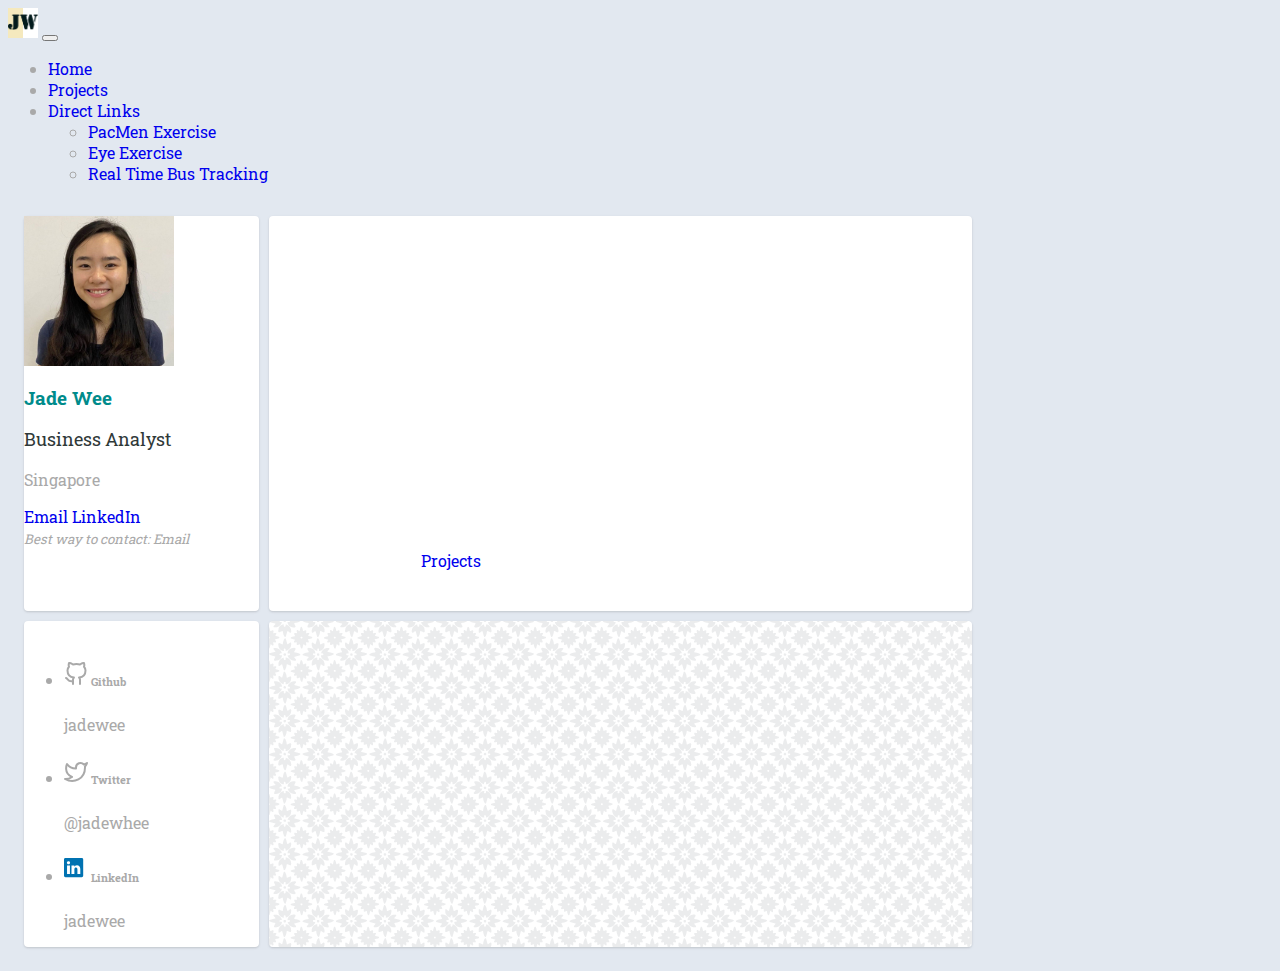
<file: index.html>
<!DOCTYPE html>
<html lang="en">
    <head>
        <meta charset="UTF-8">
        <title>Jade's Portfolio</title>
        <!-- add icon link -->
        <link rel = "icon" href ="images/logo.png" type = "image/x-icon" class="rounded-circle" width="150">
        <!-- BootStrap CSS -->
        <link href="https://cdn.jsdelivr.net/npm/bootstrap@5.1.3/dist/css/bootstrap.min.css" rel="stylesheet" integrity="sha384-1BmE4kWBq78iYhFldvKuhfTAU6auU8tT94WrHftjDbrCEXSU1oBoqyl2QvZ6jIW3" crossorigin="anonymous">
        <!-- Font CSS -->
        <link rel="preconnect" href="https://fonts.googleapis.com">
        <link rel="preconnect" href="https://fonts.gstatic.com" crossorigin><link href="https://fonts.googleapis.com/css2?family=Roboto+Slab&display=swap" rel="stylesheet">
        <!-- Custom styles for this template -->
        <link href="css/main.css" rel="stylesheet">
    </head>
    <body>
        <!-- Navigation bar -->
        <nav class="navbar navbar-expand-lg navbar-light bg-light">
            <div class="container-fluid">
                <a class="navbar-brand" href="#"></a>
                <img src="images/logo.png" style="display: inline-block;" class="rounded-circle" width="30">
                <button class="navbar-toggler" type="button" data-bs-toggle="collapse" data-bs-target="#navbarSupportedContent" aria-controls="navbarSupportedContent" aria-expanded="false" aria-label="Toggle navigation">
                    <span class="navbar-toggler-icon"></span>
                </button>
                <div class="collapse navbar-collapse" id="navbarSupportedContent">
                    <ul class="navbar-nav me-auto mb-2 mb-lg-0">
                        <li class="nav-item"><a class="nav-link active" aria-current="page" href="index.html">Home</a></li>
                        <li class="nav-item"><a class="nav-link" href="projects.html">Projects</a></li>
                        <li class="nav-item dropdown">
                            <a class="nav-link dropdown-toggle" href="#" id="navbarDropdown" role="button" data-bs-toggle="dropdown" aria-expanded="false">Direct Links</a>
                            <ul class="dropdown-menu" aria-labelledby="navbarDropdown">
                                <li><a class="dropdown-item" href="projects/pacmen.html" target="_blank" rel="noopener noreferrer">PacMen Exercise</a></li>
                                <li><a class="dropdown-item" href="projects/eyes.html" target="_blank" rel="noopener noreferrer">Eye Exercise</a></li>
                                <li><a class="dropdown-item" href="projects/maps.html" target="_blank" rel="noopener noreferrer">Real Time Bus Tracking</a></li>
                            </ul>
                        </li>
                    </ul>
                </div>
            </div>
        </nav>

        <!-- Website body -->
        <div class="container py-3">
            <header>
                <div class="header mx-auto text-center card-body">
                    <div class="profile-content">
                        <div class="card pt-4 pb-4 align-items-center text-center">
                            <img src="images/jade.jpg" alt="Jade" class="rounded-circle" width="150">
                            <div class="mt-3">
                                <h3>Jade Wee</h3>
                                <p class="role mb-1">Business Analyst</p>
                                <p class="text-muted">Singapore</p>
                                <a class="btn btn-primary" href="mailto:jadeweeee@gmail.com"  target="_blank" rel="noopener noreferrer" role="button">Email</a>
                                <!-- <a class="btn btn-outline-primary" href="https://github.com/jadewee"  target="_blank" rel="noopener noreferrer" role="button">GitHub</a> -->
                                <a class="btn btn-outline-primary" href="https://www.linkedin.com/in/jadewee/"  target="_blank" rel="noopener noreferrer" role="button">LinkedIn</a>
                            </div>
                            <div class="mt-3">
                                <small class="text-muted"><i>Best way to contact: Email</i></small>
                            </div>
                        </div>
                        <div class="card header-text">
                            <p class="text-secondary text-left">
                                Hi! My name is Jade and I’m currently a business analyst supporting the Ads business in the Go-To-Market Product Strategy & Operations team at Google. 
                                <br><br>I help streamline processes, drive business rigour and be the voice of APAC through product innovations to enable strong and sustainable growth.
                                <br>My day-to-day work includes automating business reporting, generating financial forecasts to provide insights for long term business planning and point analyses to help leadership make well informed decisions.
                                <br><br>I’m currently enrolled in a Professional Certificate on Full Stack Development with Mern and this site serves as a visual portfolio. I strive to be comfortable scripting in HTML, Javascript, CSS and ideally be able to build an end-to-end dashboard at the end of this course.
                                <br><br>Do check out my <a href="projects.html">Projects</a> page before you leave!
                            </p>
                        </div>
                        <div class="card pt-5 pb-5">
                            <ul class="list-group list-group-flush">
                                <li class="list-group-item d-flex justify-content-between align-items-center flex-wrap">
                                    <h6 class="mb-0"><svg xmlns="http://www.w3.org/2000/svg" width="24" height="24" viewBox="0 0 24 24" fill="none" stroke="currentColor" stroke-width="2" stroke-linecap="round" stroke-linejoin="round" class="feather feather-github mr-2 icon-inline"><path d="M9 19c-5 1.5-5-2.5-7-3m14 6v-3.87a3.37 3.37 0 0 0-.94-2.61c3.14-.35 6.44-1.54 6.44-7A5.44 5.44 0 0 0 20 4.77 5.07 5.07 0 0 0 19.91 1S18.73.65 16 2.48a13.38 13.38 0 0 0-7 0C6.27.65 5.09 1 5.09 1A5.07 5.07 0 0 0 5 4.77a5.44 5.44 0 0 0-1.5 3.78c0 5.42 3.3 6.61 6.44 7A3.37 3.37 0 0 0 9 18.13V22"></path></svg> Github</h6>
                                    <span class="text-secondary">jadewee</span>
                                </li>
                                <li class="list-group-item d-flex justify-content-between align-items-center flex-wrap">
                                    <h6 class="mb-0"><svg xmlns="http://www.w3.org/2000/svg" width="24" height="24" viewBox="0 0 24 24" fill="none" stroke="currentColor" stroke-width="2" stroke-linecap="round" stroke-linejoin="round" class="feather feather-twitter mr-2 icon-inline text-info"><path d="M23 3a10.9 10.9 0 0 1-3.14 1.53 4.48 4.48 0 0 0-7.86 3v1A10.66 10.66 0 0 1 3 4s-4 9 5 13a11.64 11.64 0 0 1-7 2c9 5 20 0 20-11.5a4.5 4.5 0 0 0-.08-.83A7.72 7.72 0 0 0 23 3z"></path></svg> Twitter</h6>
                                    <span class="text-secondary">@jadewhee</span>
                                </li>
                                <li class="list-group-item d-flex justify-content-between align-items-center flex-wrap">
                                    <h6 class="mb-0"><svg xmlns="http://www.w3.org/2000/svg" width="24" height="24" viewBox="0 0 20 20" fill="#0072b1" stroke="none" stroke-width="2" stroke-linecap="round" stroke-linejoin="round" class="bi bi-linkedin"><path d="M0 1.146C0 .513.526 0 1.175 0h13.65C15.474 0 16 .513 16 1.146v13.708c0 .633-.526 1.146-1.175 1.146H1.175C.526 16 0 15.487 0 14.854V1.146zm4.943 12.248V6.169H2.542v7.225h2.401zm-1.2-8.212c.837 0 1.358-.554 1.358-1.248-.015-.709-.52-1.248-1.342-1.248-.822 0-1.359.54-1.359 1.248 0 .694.521 1.248 1.327 1.248h.016zm4.908 8.212V9.359c0-.216.016-.432.08-.586.173-.431.568-.878 1.232-.878.869 0 1.216.662 1.216 1.634v3.865h2.401V9.25c0-2.22-1.184-3.252-2.764-3.252-1.274 0-1.845.7-2.165 1.193v.025h-.016a5.54 5.54 0 0 1 .016-.025V6.169h-2.4c.03.678 0 7.225 0 7.225h2.4z"/></svg> LinkedIn</h6>
                                    <span class="text-secondary">jadewee</span>
                                </li>
                            </ul>
                        </div>
                        <div class="card pt-5 pb-5 flower-card">
                            <div class="justify-content-center">
                                <iframe width="560" height="315" src="https://www.youtube.com/embed/T7bk5FUnyVM" title="YouTube video player" frameborder="0" allow="accelerometer; autoplay; clipboard-write; encrypted-media; gyroscope; picture-in-picture" allowfullscreen></iframe>
                            </div>
                        </div>
                    </div>
                </div>
            </header>

        <!-- JavaScript Bundle with Popper -->
        <script src="https://cdn.jsdelivr.net/npm/bootstrap@5.1.3/dist/js/bootstrap.bundle.min.js" integrity="sha384-ka7Sk0Gln4gmtz2MlQnikT1wXgYsOg+OMhuP+IlRH9sENBO0LRn5q+8nbTov4+1p" crossorigin="anonymous"></script>
        
    </body>
</html>
</file>
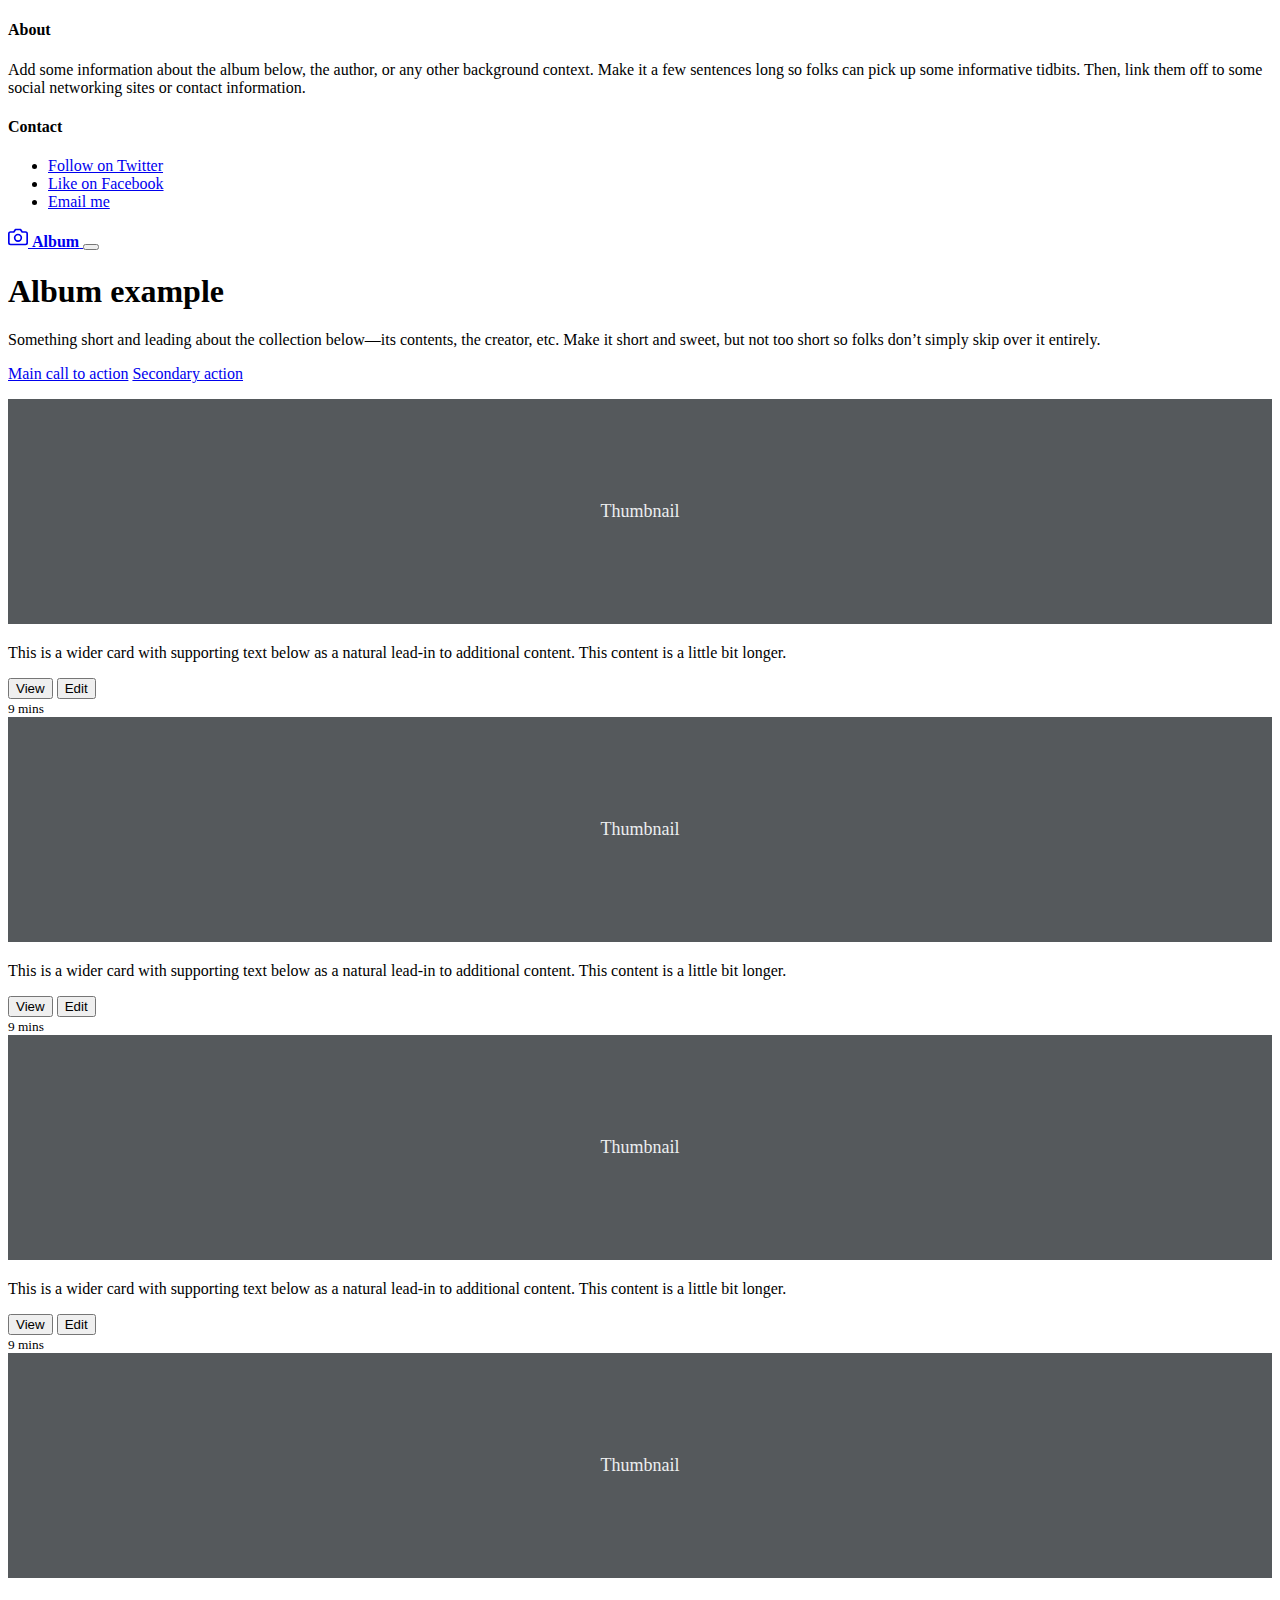
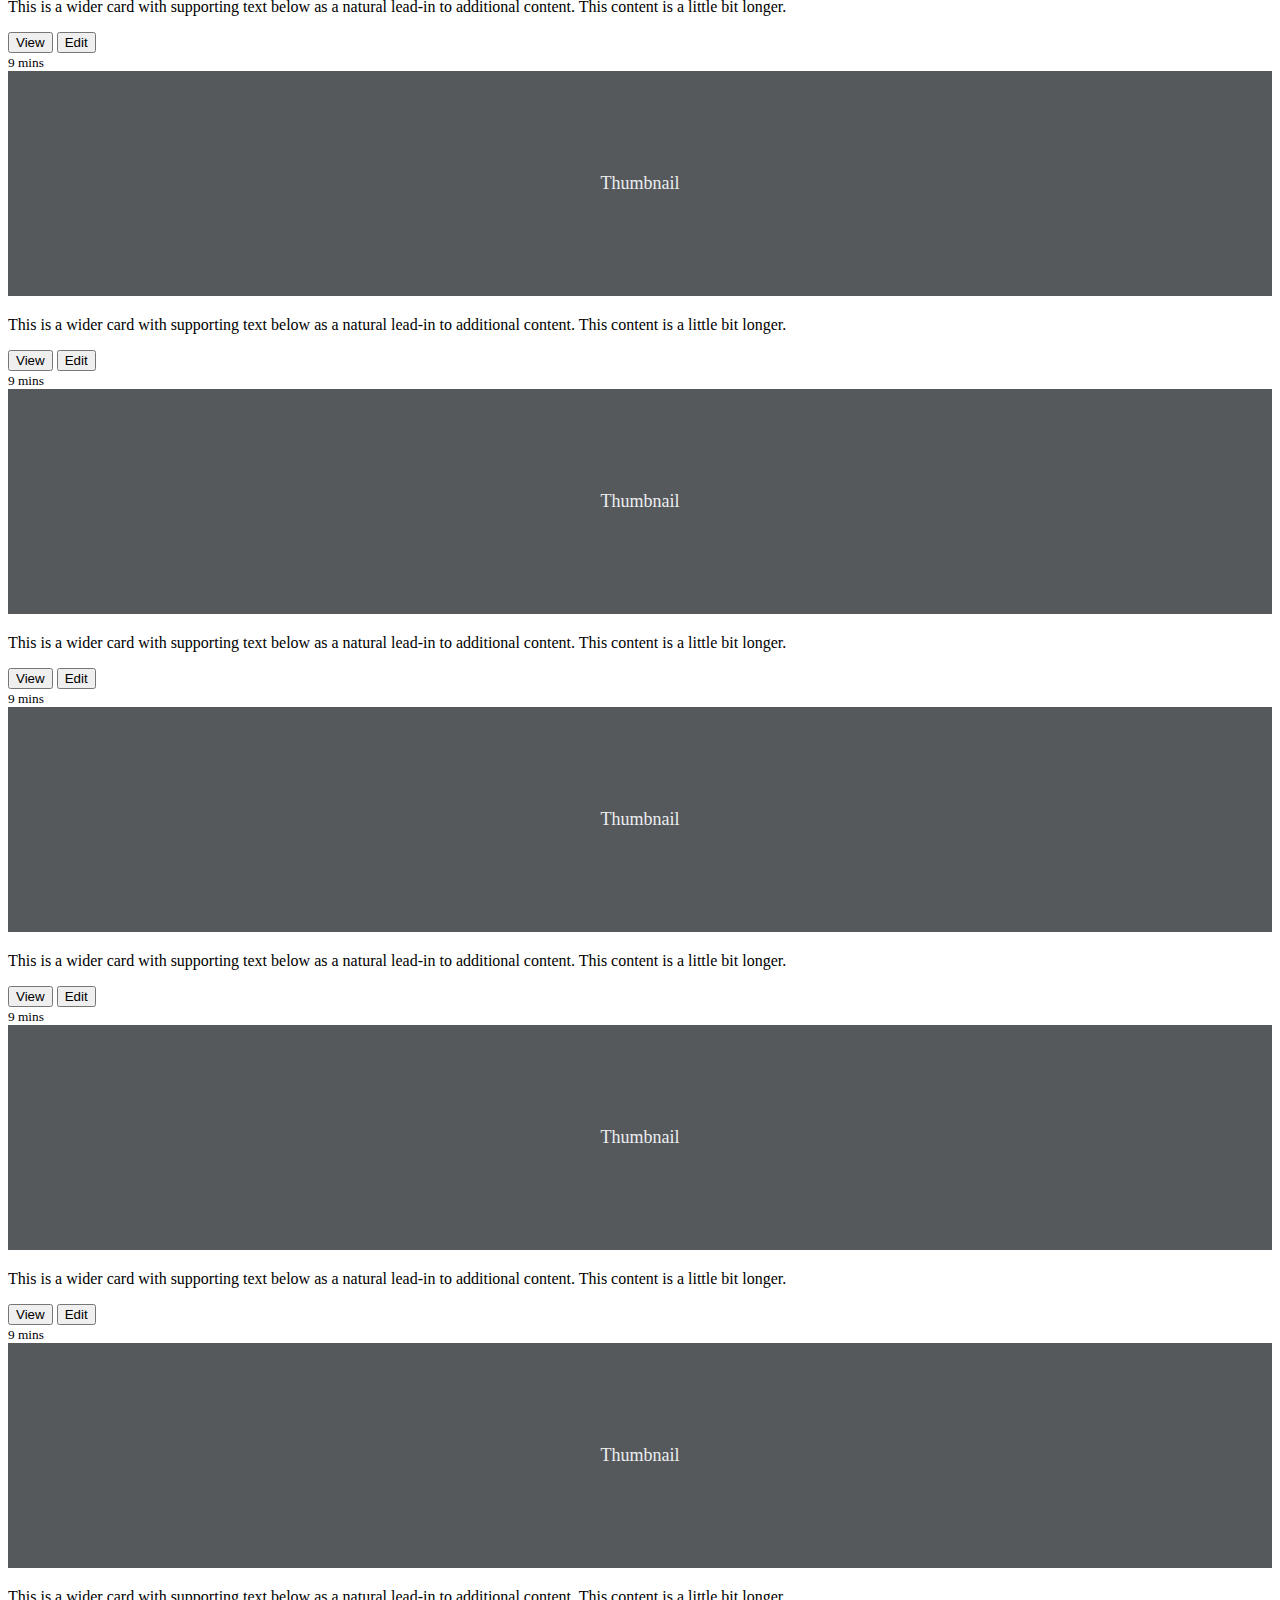
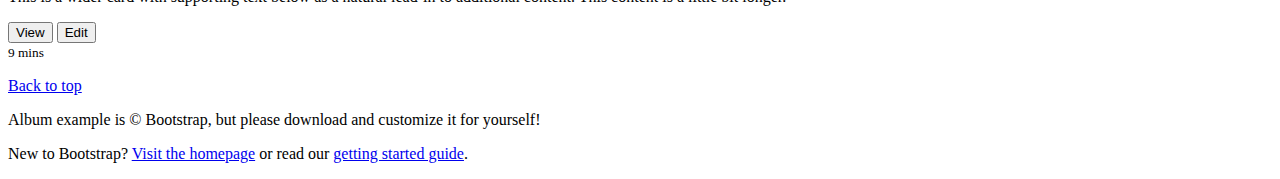
<file: index_v3.html>
<!doctype html>
<html lang="en">
  <head>
    <meta charset="utf-8">
    <meta name="viewport" content="width=device-width, initial-scale=1">
    <meta name="description" content="">
    <meta name="author" content="Jade Wee's Portfolio">
    <meta name="generator" content="Hugo 0.88.1">
    <title>Jade Wee's Portfolio</title>

    <link rel="canonical" href="https://getbootstrap.com/docs/5.1/examples/album/">

    

    <!-- Bootstrap core CSS -->
<!-- <link href="../assets/dist/css/bootstrap.min.css" rel="stylesheet"> -->
<!-- <link rel="stylesheet" href="https://cdn.jsdelivr.net/npm/bootstrap@4.3.1/dist/css/bootstrap.min.css" integrity="sha384-ggOyR0iXCbMQv3Xipma34MD+dH/1fQ784/j6cY/iJTQUOhcWr7x9JvoRxT2MZw1T" crossorigin="anonymous"> -->
<link href="https://cdn.jsdelivr.net/npm/bootstrap@5.1.3/dist/css/bootstrap.min.css" rel="stylesheet" integrity="sha384-1BmE4kWBq78iYhFldvKuhfTAU6auU8tT94WrHftjDbrCEXSU1oBoqyl2QvZ6jIW3" crossorigin="anonymous">

    <style>
      .bd-placeholder-img {
        font-size: 1.125rem;
        text-anchor: middle;
        -webkit-user-select: none;
        -moz-user-select: none;
        user-select: none;
      }

      @media (min-width: 768px) {
        .bd-placeholder-img-lg {
          font-size: 3.5rem;
        }
      }
    </style>

    
  </head>
  <body>
    
<header>
  <div class="collapse bg-dark" id="navbarHeader">
    <div class="container">
      <div class="row">
        <div class="col-sm-8 col-md-7 py-4">
          <h4 class="text-white">About</h4>
          <p class="text-muted">Add some information about the album below, the author, or any other background context. Make it a few sentences long so folks can pick up some informative tidbits. Then, link them off to some social networking sites or contact information.</p>
        </div>
        <div class="col-sm-4 offset-md-1 py-4">
          <h4 class="text-white">Contact</h4>
          <ul class="list-unstyled">
            <li><a href="#" class="text-white">Follow on Twitter</a></li>
            <li><a href="#" class="text-white">Like on Facebook</a></li>
            <li><a href="#" class="text-white">Email me</a></li>
          </ul>
        </div>
      </div>
    </div>
  </div>
  <div class="navbar navbar-dark bg-dark shadow-sm">
    <div class="container">
      <a href="#" class="navbar-brand d-flex align-items-center">
        <svg xmlns="http://www.w3.org/2000/svg" width="20" height="20" fill="none" stroke="currentColor" stroke-linecap="round" stroke-linejoin="round" stroke-width="2" aria-hidden="true" class="me-2" viewBox="0 0 24 24"><path d="M23 19a2 2 0 0 1-2 2H3a2 2 0 0 1-2-2V8a2 2 0 0 1 2-2h4l2-3h6l2 3h4a2 2 0 0 1 2 2z"/><circle cx="12" cy="13" r="4"/></svg>
        <strong>Album</strong>
      </a>
      <button class="navbar-toggler" type="button" data-bs-toggle="collapse" data-bs-target="#navbarHeader" aria-controls="navbarHeader" aria-expanded="false" aria-label="Toggle navigation">
        <span class="navbar-toggler-icon"></span>
      </button>
    </div>
  </div>
</header>

<main>

  <section class="py-5 text-center container">
    <div class="row py-lg-5">
      <div class="col-lg-6 col-md-8 mx-auto">
        <h1 class="fw-light">Album example</h1>
        <p class="lead text-muted">Something short and leading about the collection below—its contents, the creator, etc. Make it short and sweet, but not too short so folks don’t simply skip over it entirely.</p>
        <p>
          <a href="#" class="btn btn-primary my-2">Main call to action</a>
          <a href="#" class="btn btn-secondary my-2">Secondary action</a>
        </p>
      </div>
    </div>
  </section>

  <div class="album py-5 bg-light">
    <div class="container">

      <div class="row row-cols-1 row-cols-sm-2 row-cols-md-3 g-3">
        <div class="col">
          <div class="card shadow-sm">
            <svg class="bd-placeholder-img card-img-top" width="100%" height="225" xmlns="http://www.w3.org/2000/svg" role="img" aria-label="Placeholder: Thumbnail" preserveAspectRatio="xMidYMid slice" focusable="false"><title>Placeholder</title><rect width="100%" height="100%" fill="#55595c"/><text x="50%" y="50%" fill="#eceeef" dy=".3em">Thumbnail</text></svg>

            <div class="card-body">
              <p class="card-text">This is a wider card with supporting text below as a natural lead-in to additional content. This content is a little bit longer.</p>
              <div class="d-flex justify-content-between align-items-center">
                <div class="btn-group">
                  <button type="button" class="btn btn-sm btn-outline-secondary">View</button>
                  <button type="button" class="btn btn-sm btn-outline-secondary">Edit</button>
                </div>
                <small class="text-muted">9 mins</small>
              </div>
            </div>
          </div>
        </div>
        <div class="col">
          <div class="card shadow-sm">
            <svg class="bd-placeholder-img card-img-top" width="100%" height="225" xmlns="http://www.w3.org/2000/svg" role="img" aria-label="Placeholder: Thumbnail" preserveAspectRatio="xMidYMid slice" focusable="false"><title>Placeholder</title><rect width="100%" height="100%" fill="#55595c"/><text x="50%" y="50%" fill="#eceeef" dy=".3em">Thumbnail</text></svg>

            <div class="card-body">
              <p class="card-text">This is a wider card with supporting text below as a natural lead-in to additional content. This content is a little bit longer.</p>
              <div class="d-flex justify-content-between align-items-center">
                <div class="btn-group">
                  <button type="button" class="btn btn-sm btn-outline-secondary">View</button>
                  <button type="button" class="btn btn-sm btn-outline-secondary">Edit</button>
                </div>
                <small class="text-muted">9 mins</small>
              </div>
            </div>
          </div>
        </div>
        <div class="col">
          <div class="card shadow-sm">
            <svg class="bd-placeholder-img card-img-top" width="100%" height="225" xmlns="http://www.w3.org/2000/svg" role="img" aria-label="Placeholder: Thumbnail" preserveAspectRatio="xMidYMid slice" focusable="false"><title>Placeholder</title><rect width="100%" height="100%" fill="#55595c"/><text x="50%" y="50%" fill="#eceeef" dy=".3em">Thumbnail</text></svg>

            <div class="card-body">
              <p class="card-text">This is a wider card with supporting text below as a natural lead-in to additional content. This content is a little bit longer.</p>
              <div class="d-flex justify-content-between align-items-center">
                <div class="btn-group">
                  <button type="button" class="btn btn-sm btn-outline-secondary">View</button>
                  <button type="button" class="btn btn-sm btn-outline-secondary">Edit</button>
                </div>
                <small class="text-muted">9 mins</small>
              </div>
            </div>
          </div>
        </div>

        <div class="col">
          <div class="card shadow-sm">
            <svg class="bd-placeholder-img card-img-top" width="100%" height="225" xmlns="http://www.w3.org/2000/svg" role="img" aria-label="Placeholder: Thumbnail" preserveAspectRatio="xMidYMid slice" focusable="false"><title>Placeholder</title><rect width="100%" height="100%" fill="#55595c"/><text x="50%" y="50%" fill="#eceeef" dy=".3em">Thumbnail</text></svg>

            <div class="card-body">
              <p class="card-text">This is a wider card with supporting text below as a natural lead-in to additional content. This content is a little bit longer.</p>
              <div class="d-flex justify-content-between align-items-center">
                <div class="btn-group">
                  <button type="button" class="btn btn-sm btn-outline-secondary">View</button>
                  <button type="button" class="btn btn-sm btn-outline-secondary">Edit</button>
                </div>
                <small class="text-muted">9 mins</small>
              </div>
            </div>
          </div>
        </div>
        <div class="col">
          <div class="card shadow-sm">
            <svg class="bd-placeholder-img card-img-top" width="100%" height="225" xmlns="http://www.w3.org/2000/svg" role="img" aria-label="Placeholder: Thumbnail" preserveAspectRatio="xMidYMid slice" focusable="false"><title>Placeholder</title><rect width="100%" height="100%" fill="#55595c"/><text x="50%" y="50%" fill="#eceeef" dy=".3em">Thumbnail</text></svg>

            <div class="card-body">
              <p class="card-text">This is a wider card with supporting text below as a natural lead-in to additional content. This content is a little bit longer.</p>
              <div class="d-flex justify-content-between align-items-center">
                <div class="btn-group">
                  <button type="button" class="btn btn-sm btn-outline-secondary">View</button>
                  <button type="button" class="btn btn-sm btn-outline-secondary">Edit</button>
                </div>
                <small class="text-muted">9 mins</small>
              </div>
            </div>
          </div>
        </div>
        <div class="col">
          <div class="card shadow-sm">
            <svg class="bd-placeholder-img card-img-top" width="100%" height="225" xmlns="http://www.w3.org/2000/svg" role="img" aria-label="Placeholder: Thumbnail" preserveAspectRatio="xMidYMid slice" focusable="false"><title>Placeholder</title><rect width="100%" height="100%" fill="#55595c"/><text x="50%" y="50%" fill="#eceeef" dy=".3em">Thumbnail</text></svg>

            <div class="card-body">
              <p class="card-text">This is a wider card with supporting text below as a natural lead-in to additional content. This content is a little bit longer.</p>
              <div class="d-flex justify-content-between align-items-center">
                <div class="btn-group">
                  <button type="button" class="btn btn-sm btn-outline-secondary">View</button>
                  <button type="button" class="btn btn-sm btn-outline-secondary">Edit</button>
                </div>
                <small class="text-muted">9 mins</small>
              </div>
            </div>
          </div>
        </div>

        <div class="col">
          <div class="card shadow-sm">
            <svg class="bd-placeholder-img card-img-top" width="100%" height="225" xmlns="http://www.w3.org/2000/svg" role="img" aria-label="Placeholder: Thumbnail" preserveAspectRatio="xMidYMid slice" focusable="false"><title>Placeholder</title><rect width="100%" height="100%" fill="#55595c"/><text x="50%" y="50%" fill="#eceeef" dy=".3em">Thumbnail</text></svg>

            <div class="card-body">
              <p class="card-text">This is a wider card with supporting text below as a natural lead-in to additional content. This content is a little bit longer.</p>
              <div class="d-flex justify-content-between align-items-center">
                <div class="btn-group">
                  <button type="button" class="btn btn-sm btn-outline-secondary">View</button>
                  <button type="button" class="btn btn-sm btn-outline-secondary">Edit</button>
                </div>
                <small class="text-muted">9 mins</small>
              </div>
            </div>
          </div>
        </div>
        <div class="col">
          <div class="card shadow-sm">
            <svg class="bd-placeholder-img card-img-top" width="100%" height="225" xmlns="http://www.w3.org/2000/svg" role="img" aria-label="Placeholder: Thumbnail" preserveAspectRatio="xMidYMid slice" focusable="false"><title>Placeholder</title><rect width="100%" height="100%" fill="#55595c"/><text x="50%" y="50%" fill="#eceeef" dy=".3em">Thumbnail</text></svg>

            <div class="card-body">
              <p class="card-text">This is a wider card with supporting text below as a natural lead-in to additional content. This content is a little bit longer.</p>
              <div class="d-flex justify-content-between align-items-center">
                <div class="btn-group">
                  <button type="button" class="btn btn-sm btn-outline-secondary">View</button>
                  <button type="button" class="btn btn-sm btn-outline-secondary">Edit</button>
                </div>
                <small class="text-muted">9 mins</small>
              </div>
            </div>
          </div>
        </div>
        <div class="col">
          <div class="card shadow-sm">
            <svg class="bd-placeholder-img card-img-top" width="100%" height="225" xmlns="http://www.w3.org/2000/svg" role="img" aria-label="Placeholder: Thumbnail" preserveAspectRatio="xMidYMid slice" focusable="false"><title>Placeholder</title><rect width="100%" height="100%" fill="#55595c"/><text x="50%" y="50%" fill="#eceeef" dy=".3em">Thumbnail</text></svg>

            <div class="card-body">
              <p class="card-text">This is a wider card with supporting text below as a natural lead-in to additional content. This content is a little bit longer.</p>
              <div class="d-flex justify-content-between align-items-center">
                <div class="btn-group">
                  <button type="button" class="btn btn-sm btn-outline-secondary">View</button>
                  <button type="button" class="btn btn-sm btn-outline-secondary">Edit</button>
                </div>
                <small class="text-muted">9 mins</small>
              </div>
            </div>
          </div>
        </div>
      </div>
    </div>
  </div>

</main>

<footer class="text-muted py-5">
  <div class="container">
    <p class="float-end mb-1">
      <a href="#">Back to top</a>
    </p>
    <p class="mb-1">Album example is &copy; Bootstrap, but please download and customize it for yourself!</p>
    <p class="mb-0">New to Bootstrap? <a href="/">Visit the homepage</a> or read our <a href="../getting-started/introduction/">getting started guide</a>.</p>
  </div>
</footer>

    <!-- Optional JavaScript -->
    <!-- jQuery first, then Popper.js, then Bootstrap JS -->
    <!-- <script src="https://code.jquery.com/jquery-3.3.1.slim.min.js" integrity="sha384-q8i/X+965DzO0rT7abK41JStQIAqVgRVzpbzo5smXKp4YfRvH+8abtTE1Pi6jizo" crossorigin="anonymous"></script>
    <script src="https://cdn.jsdelivr.net/npm/popper.js@1.14.7/dist/umd/popper.min.js" integrity="sha384-UO2eT0CpHqdSJQ6hJty5KVphtPhzWj9WO1clHTMGa3JDZwrnQq4sF86dIHNDz0W1" crossorigin="anonymous"></script>
    <script src="https://cdn.jsdelivr.net/npm/bootstrap@4.3.1/dist/js/bootstrap.min.js" integrity="sha384-JjSmVgyd0p3pXB1rRibZUAYoIIy6OrQ6VrjIEaFf/nJGzIxFDsf4x0xIM+B07jRM" crossorigin="anonymous"></script> -->
    <!-- <script src="../assets/dist/js/bootstrap.bundle.min.js"></script> -->
    
    <!-- JavaScript Bundle with Popper -->
    <script src="https://cdn.jsdelivr.net/npm/bootstrap@5.1.3/dist/js/bootstrap.bundle.min.js" integrity="sha384-ka7Sk0Gln4gmtz2MlQnikT1wXgYsOg+OMhuP+IlRH9sENBO0LRn5q+8nbTov4+1p" crossorigin="anonymous"></script>
        
      
  </body>
</html>
</file>
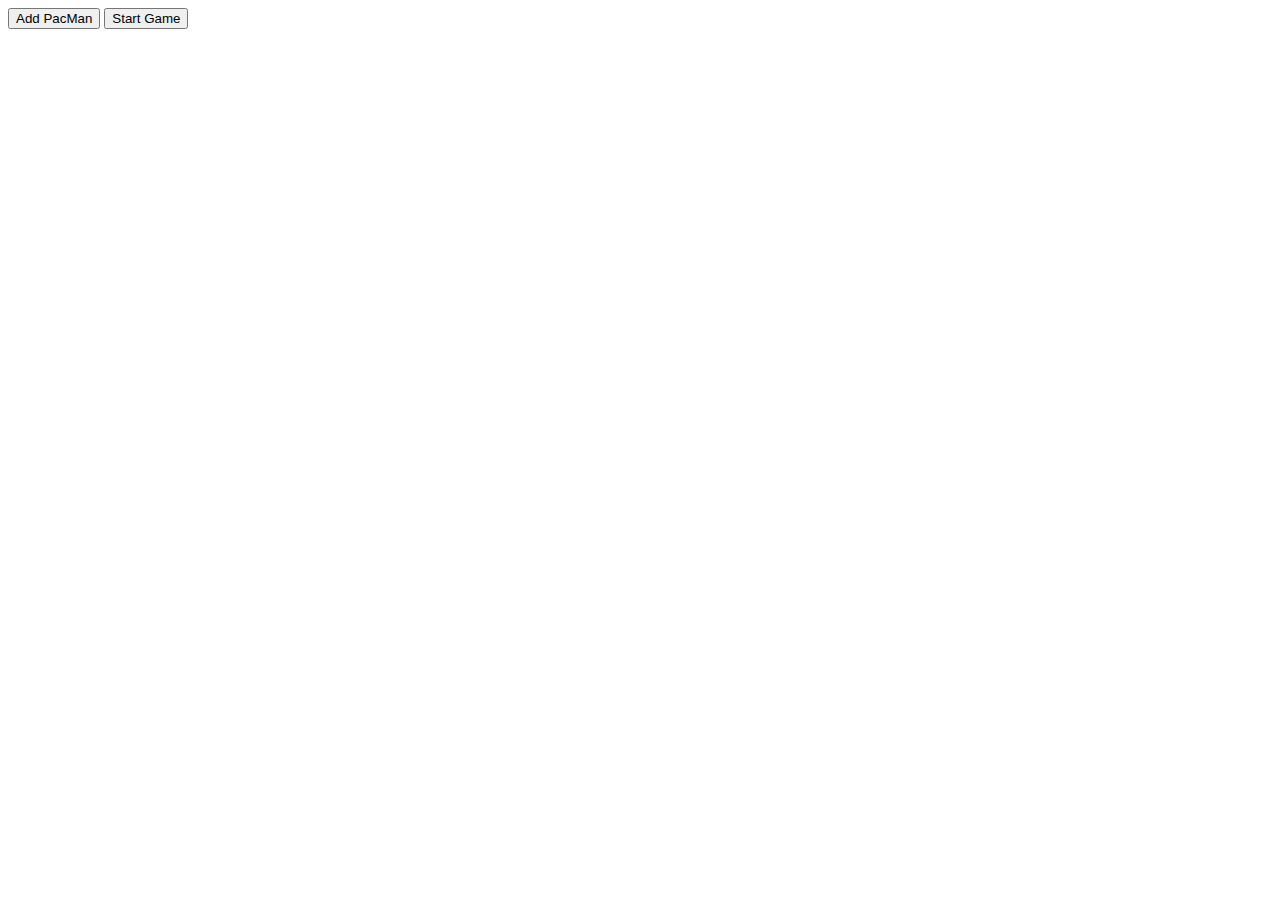
<file: pacmen.html>
<html>
  <head>
    <title>Pac-man</title>
  </head>

<body>
    <script src="./pacman.js"></script>
    <div id='game'>
        <button onclick='makeOne()' width='200' height='30'>Add PacMan</button>
        <button onclick='update()' width='200' height='30'>Start Game</button>

    </div>
</body>

</html>
</file>
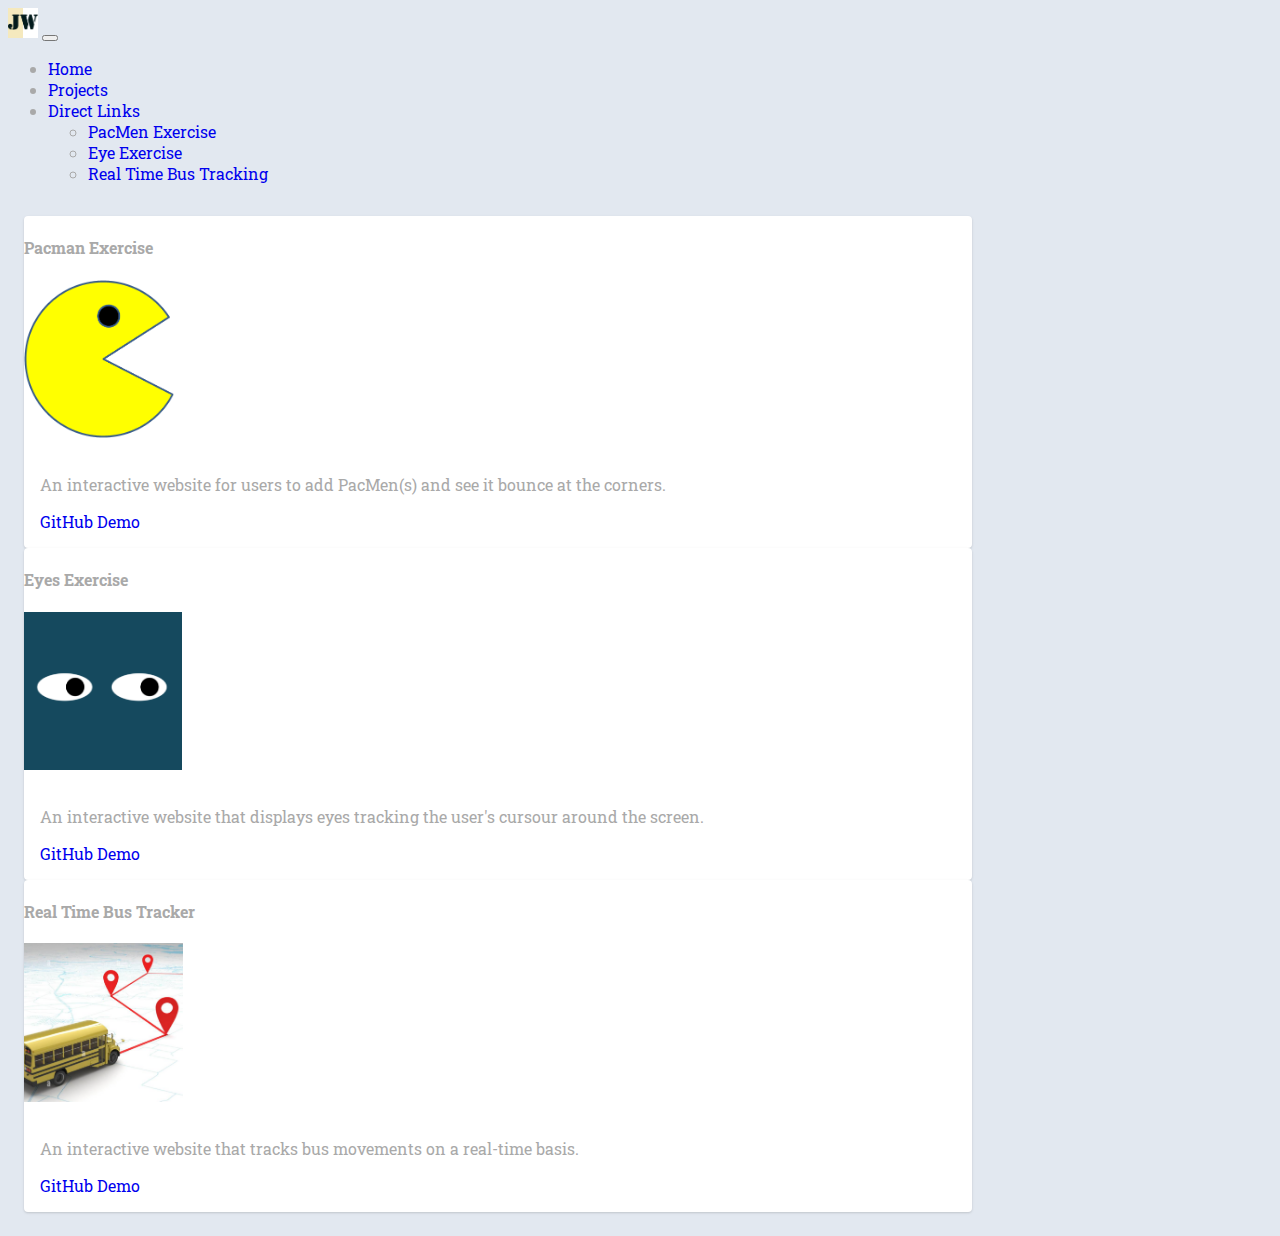
<file: projects.html>
<!DOCTYPE html>
<html lang="en">
    <head>
        <meta charset="UTF-8">
        <title>Jade's Portfolio</title>
        <!-- add icon link -->
        <link rel = "icon" href ="images/logo.png" type = "image/x-icon" class="rounded-circle" width="150">
        <!-- BootStrap CSS -->
        <link href="https://cdn.jsdelivr.net/npm/bootstrap@5.1.3/dist/css/bootstrap.min.css" rel="stylesheet" integrity="sha384-1BmE4kWBq78iYhFldvKuhfTAU6auU8tT94WrHftjDbrCEXSU1oBoqyl2QvZ6jIW3" crossorigin="anonymous">
        <!-- Font CSS -->
        <link rel="preconnect" href="https://fonts.googleapis.com">
        <link rel="preconnect" href="https://fonts.gstatic.com" crossorigin><link href="https://fonts.googleapis.com/css2?family=Roboto+Slab&display=swap" rel="stylesheet">
        <!-- Custom styles for this template -->
    <link href="css/main.css" rel="stylesheet">
    </head>
    <body>
        <!-- Navigation bar -->
        <nav class="navbar navbar-expand-lg navbar-light bg-light">
            <div class="container-fluid">
                <a class="navbar-brand" href="#"></a>
                <img src="images/logo.png" style="display: inline-block;" class="rounded-circle" width="30">
                <button class="navbar-toggler" type="button" data-bs-toggle="collapse" data-bs-target="#navbarSupportedContent" aria-controls="navbarSupportedContent" aria-expanded="false" aria-label="Toggle navigation">
                    <span class="navbar-toggler-icon"></span>
                </button>
                <div class="collapse navbar-collapse" id="navbarSupportedContent">
                    <ul class="navbar-nav me-auto mb-2 mb-lg-0">
                        <li class="nav-item"><a class="nav-link" href="index.html">Home</a></li>
                        <li class="nav-item"><a class="nav-link active" aria-current="page" href="projects.html">Projects</a></li>
                        <li class="nav-item dropdown">
                            <a class="nav-link dropdown-toggle" href="#" id="navbarDropdown" role="button" data-bs-toggle="dropdown" aria-expanded="false">Direct Links</a>
                            <ul class="dropdown-menu" aria-labelledby="navbarDropdown">
                                <li><a class="dropdown-item" href="projects/pacmen.html" target="_blank" rel="noopener noreferrer">PacMen Exercise</a></li>
                                <li><a class="dropdown-item" href="projects/eyes.html" target="_blank" rel="noopener noreferrer">Eye Exercise</a></li>
                                <li><a class="dropdown-item" href="projects/maps.html" target="_blank" rel="noopener noreferrer">Real Time Bus Tracking</a></li>
                            </ul>
                        </li>
                    </ul>
                </div>
            </div>
        </nav>

        <!-- Website body -->
        <div class="container py-3">
            <header>
                <div class="header mx-auto text-center card-body">
                    <div class="row row-cols-1 row-cols-md-3 mb-3 text-center">
                        <div class="col">
                            <div class="card mb-4 rounded-3 shadow-sm border-primary">
                                <div class="card-header py-3 text-white bg-primary border-primary">
                                    <h4 class="my-0 fw-normal">Pacman Exercise</h4>
                                </div>
                                <div class="align-items-center text-center pt-3">
                                    <img src="images/PacMan1.png" alt="pacmen" class="rounded-3" width="150">
                                </div>
                                <div class="card-body">
                                    <p class="mt-3 mb-4">An interactive website for users to add PacMen(s) and see it bounce at the corners.</p>
                                    <a class="btn btn-primary" href="https://github.com/jadewee/pacman"  target="_blank" rel="noopener noreferrer" role="button">GitHub</a>
                                    <a class="btn btn-outline-primary" href="projects/pacmen.html"  target="_blank" rel="noopener noreferrer" role="button">Demo</a>
                                </div>
                            </div>
                        </div>
                        <div class="col">
                            <div class="card mb-4 rounded-3 shadow-sm border-primary">
                                <div class="card-header py-3 text-white bg-primary border-primary">
                                    <h4 class="my-0 fw-normal">Eyes Exercise</h4>
                                </div>
                                <div class="align-items-center text-center pt-3">
                                    <img src="images/eyes.png" alt="eyes" class="rounded-3" width="158">
                                </div>
                                <div class="card-body">
                                    <p class="mt-3 mb-4">An interactive website that displays eyes tracking the user's cursour around the screen.</p>
                                    <a class="btn btn-primary" href="https://github.com/jadewee/eyes-exercise"  target="_blank" rel="noopener noreferrer" role="button">GitHub</a>
                                    <a class="btn btn-outline-primary" href="projects/eyes.html"  target="_blank" rel="noopener noreferrer" role="button">Demo</a>
                                </div>
                            </div>
                        </div>
                        <div class="col">
                            <div class="card mb-4 rounded-3 shadow-sm border-primary">
                                <div class="card-header py-3 text-white bg-primary border-primary">
                                    <h4 class="my-0 fw-normal">Real Time Bus Tracker</h4>
                                </div>
                                <div class="align-items-center text-center pt-3">
                                    <img src="images/maps.png" alt="maps" class="rounded-3" width="159">
                                </div>
                                <div class="card-body">
                                    <p class="mt-3 mb-4">An interactive website that tracks bus movements on a real-time basis.</p>
                                    <a class="btn btn-primary" href="https://github.com/jadewee/real-time-bus-tracker"  target="_blank" rel="noopener noreferrer" role="button">GitHub</a>
                                    <a class="btn btn-outline-primary" href="projects/maps.html"  target="_blank" rel="noopener noreferrer" role="button">Demo</a>
                                </div>
                            </div>
                        </div>
                    </div>
                </div>
            </header>

        <!-- JavaScript Bundle with Popper -->
        <script src="https://cdn.jsdelivr.net/npm/bootstrap@5.1.3/dist/js/bootstrap.bundle.min.js" integrity="sha384-ka7Sk0Gln4gmtz2MlQnikT1wXgYsOg+OMhuP+IlRH9sENBO0LRn5q+8nbTov4+1p" crossorigin="anonymous"></script>
        
    </body>
</html>
</file>
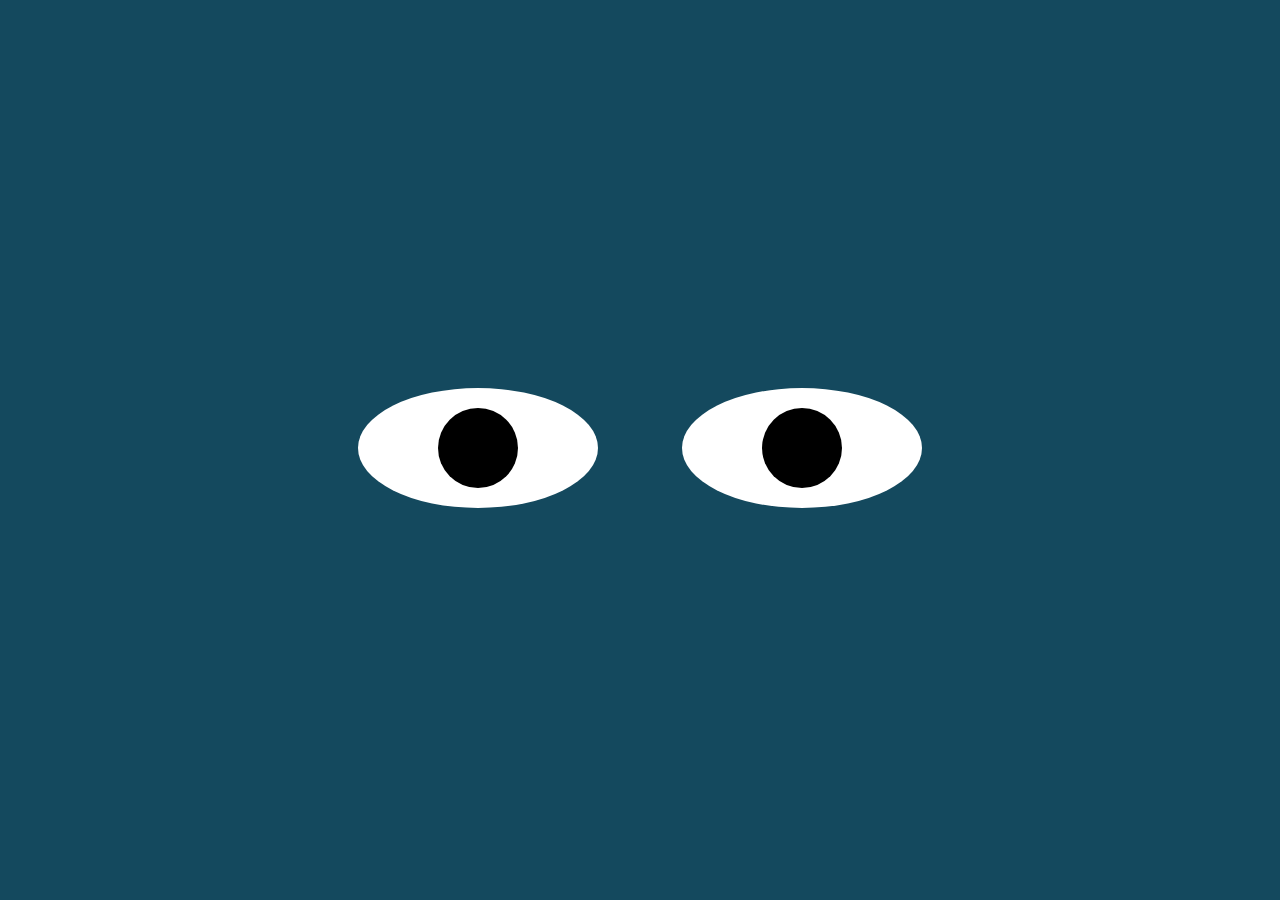
<file: projects/eyes.html>
<html>
  <head> </head>
  <link rel="stylesheet" href="../css/eyes.css" />
  <body>
    <div class="eyes">
      <div class="eye">
        <div class="ball"></div>
      </div>
      <div class="eye">
        <div class="ball"></div>
      </div>
    </div>
  </body>
  <script>
    var balls = document.getElementsByClassName("ball");
    document.onmousemove = () => {
      var x = (event.clientX * 100) / window.innerWidth + "%";
      var y = (event.clientY * 100) / window.innerHeight + "%";

      for (let i = 0; i < 2; i++) {
        balls[i].style.left = x;
        balls[i].style.top = y;
        balls[i].transfoorm = "translate(-" + x + ",-" + y + ")";
      }
    };
  </script>
</html>
</file>
<file: css/main.css>
body {
    font-family: 'Roboto Slab', serif;
    /* background-image: linear-gradient(180deg, #eee, #fff 100px, #fff); */
    background-color: #e2e8f0;
    color: darkgray;
}

h3 {
    color: darkcyan;
}

.role {
    color: rgb(48, 57, 57);
    font-size: 1.1em;
}

.container { 
    align-items: center;
    justify-content: flex-start;
    width: 100%;
    max-width: 980px;
}

.profile-content {
    display:grid;
    grid-template-columns: 1fr 3fr;
    grid-template-rows: 1fr;
    gap: 10px;
}
.header-text {
    padding: 1.5em;
    color: white;
    text-align: left;
}

.card {
    box-shadow: 0 1px 3px 0 rgba(0,0,0,.1), 0 1px 2px 0 rgba(0,0,0,.06);
}

.card {
    position: relative;
    display: flex;
    flex-direction: column;
    min-width: 0;
    word-wrap: break-word;
    background-color: #fff;
    background-clip: border-box;
    border: 0 solid rgba(0,0,0,.125);
    border-radius: .25rem;
    /* padding-top: 1em; */
}

.card-body {
    flex: 1 1 auto;
    min-height: 1px;
    padding: 1rem;
}

.flower-card {
    background: url("../images/flower.png") repeat;
}
a:link {
    text-decoration: none;
  }
  
a:visited {
    text-decoration: none;
}

a:hover {
    text-decoration: underline;
    text-transform: lowercase;
}

a:active {
    text-decoration: underline;
}
</file>
<file: css/eyes.css>
body {
    margin: 0;
    padding: 0;
    background: #14495e;
  }
  
  .eyes {
    position: absolute;
    top: 50%;
    transform: translateY(-50%);
    width: 100%;
    text-align: center;
  }
  .eye {
    width: 240px;
    height: 120px;
    background: #fff;
    display: inline-block;
    margin: 40px;
    border-radius: 50%;
    position: relative;
    overflow: hidden;
  }
  .ball {
    width: 80px;
    height: 80px;
    background: #000;
    position: absolute;
    top: 50%;
    left: 50%;
    transform: translate(-50%, -50%);
    border-radius: 50%;
  }
</file>
